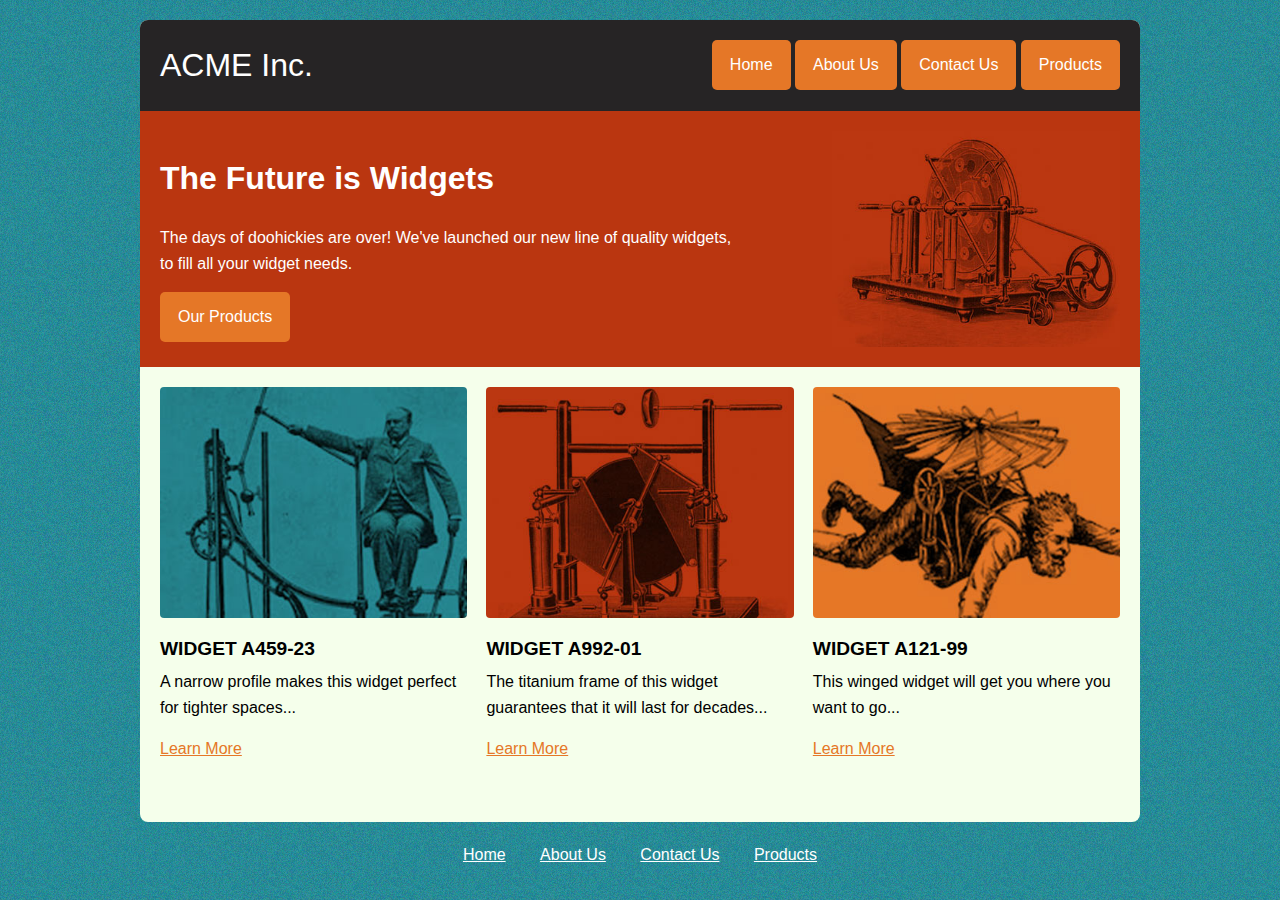
<file: solution/index.html>
<!doctype html>
<html>
<head>
    <meta charset="UTF-8">
    <title>Wdigets - Floats</title>
    <link rel="stylesheet" href="style.css">
</head>
<body>
    <div class="wrapper">
        <header id="site_header" class="clearfix">
            <a href="index.html" id="logo">ACME Inc.</a>
            <nav id="main_nav">
                <a href="index.html">Home</a>
                <a href="#">About Us</a>
                <a href="#">Contact Us</a>
                <a href="./products.html">Products</a>
            </nav>
        </header>
        <main>
            <section id="call_to_action" class="clearfix">
                <div>
                    <h1>The Future is Widgets</h1>
                    <p>The days of doohickies are over! We've launched our new line of quality widgets, to fill all your widget needs.</p>
                    <a href="">Our Products</a>
                </div>
                <img src="./img/widget-5.jpg" alt="Widget #5">
            </section>
            <section id="featured_products">
                <ul class="clearfix">
                    <li>
                        <img src="./img/widget-9.jpg" alt="Widget #9">
                        <h2>Widget A459-23</h2>
                        <p>A narrow profile makes this widget perfect for tighter spaces...</p>
                        <a href="./products.html">Learn More</a>
                    </li>
                    <li>
                        <img src="./img/widget-4.jpg" alt="Widget #4">
                        <h2>Widget A992-01</h2>
                        <p>The titanium frame of this widget guarantees that it will last for decades...</p>
                        <a href="./products.html">Learn More</a>
                    </li>
                    <li>
                        <img src="./img/widget-1.jpg" alt="Widget #1">
                        <h2>Widget A121-99</h2>
                        <p>This winged widget will get you where you want to go...</p>
                        <a href="./products.html">Learn More</a>
                    </li>
                </ul>
            </section>
        </main>
    </div>
    <footer id="site_footer">
        <nav>
            <a href="index.html">Home</a>
            <a href="#">About Us</a>
            <a href="#">Contact Us</a>
            <a href="products.html">Products</a>
        </nav>
    </footer>
</body>
</html>
</file>
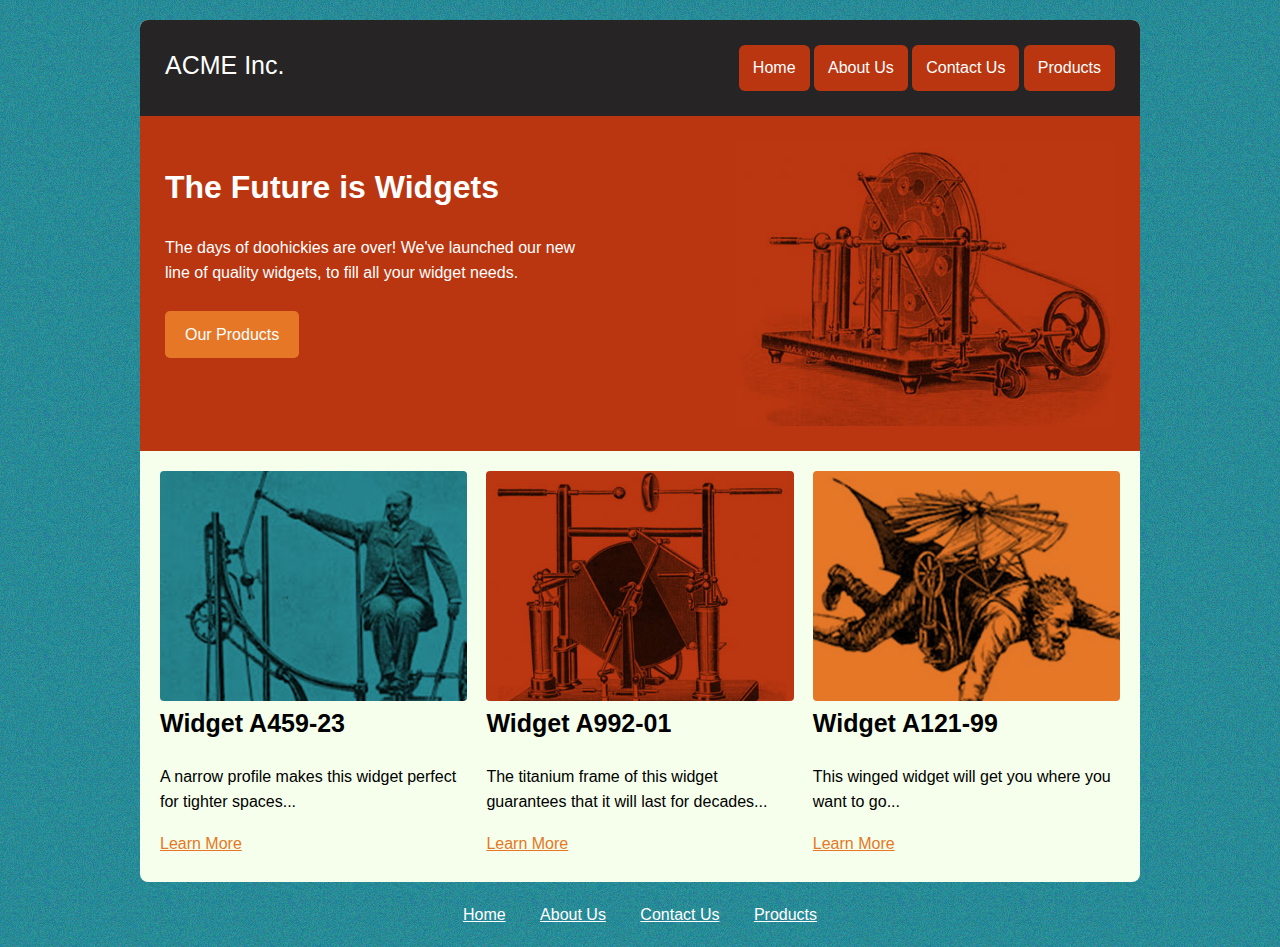
<file: starter_files/index.html>
<!doctype html>
<html>
<head>
    <meta charset="UTF-8">
    <title>Wdigets - Floats</title>
    <link rel="stylesheet" href="style.css">
</head>

<body>
    
    <div class="wrapper" class="clearfix">

        <header id="site_header">
            <a href="index.html" id="logo">ACME Inc.</a>
            <nav id="main_nav">
                <a href="index.html">Home</a>
                <a href="#">About Us</a>
                <a href="#">Contact Us</a>
                <a href="./products.html">Products</a>
            </nav>
        </header>

        <main>

            <section id="call_to_action" class="clearfix">
                <div>
                    <h1>The Future is Widgets</h1>
                    <p>The days of doohickies are over! We've launched our new line of quality widgets, to fill all your widget needs.</p>
                    <a href="">Our Products</a>
                </div>
                <img src="./img/widget-5.jpg" alt="Widget #5">
            </section>

            <section id="featured_products" class:"clearfix">
                <ul>

                    <li>
                        <img src="./img/widget-9.jpg" alt="Widget #9">
                        <h2>Widget A459-23</h2>
                        <p>A narrow profile makes this widget perfect for tighter spaces...</p>
                        <a href="./products.html">Learn More</a>
                    </li>

                    <li>
                        <img src="./img/widget-4.jpg" alt="Widget #4">
                        <h2>Widget A992-01</h2>
                        <p>The titanium frame of this widget guarantees that it will last for decades...</p>
                        <a href="./products.html">Learn More</a>
                    </li>

                    <li>
                        <img src="./img/widget-1.jpg" alt="Widget #1">
                        <h2>Widget A121-99</h2>
                        <p>This winged widget will get you where you want to go...</p>
                        <a href="./products.html">Learn More</a>
                    </li>

                </ul>
            </section>

        </main>
    </div>

    <footer id="site_footer">
        <nav class="clearfix">
            <a href="index.html">Home</a>
            <a href="#">About Us</a>
            <a href="#">Contact Us</a>
            <a href="products.html">Products</a>
        </nav>
    </footer>

</body>
</html>
</file>
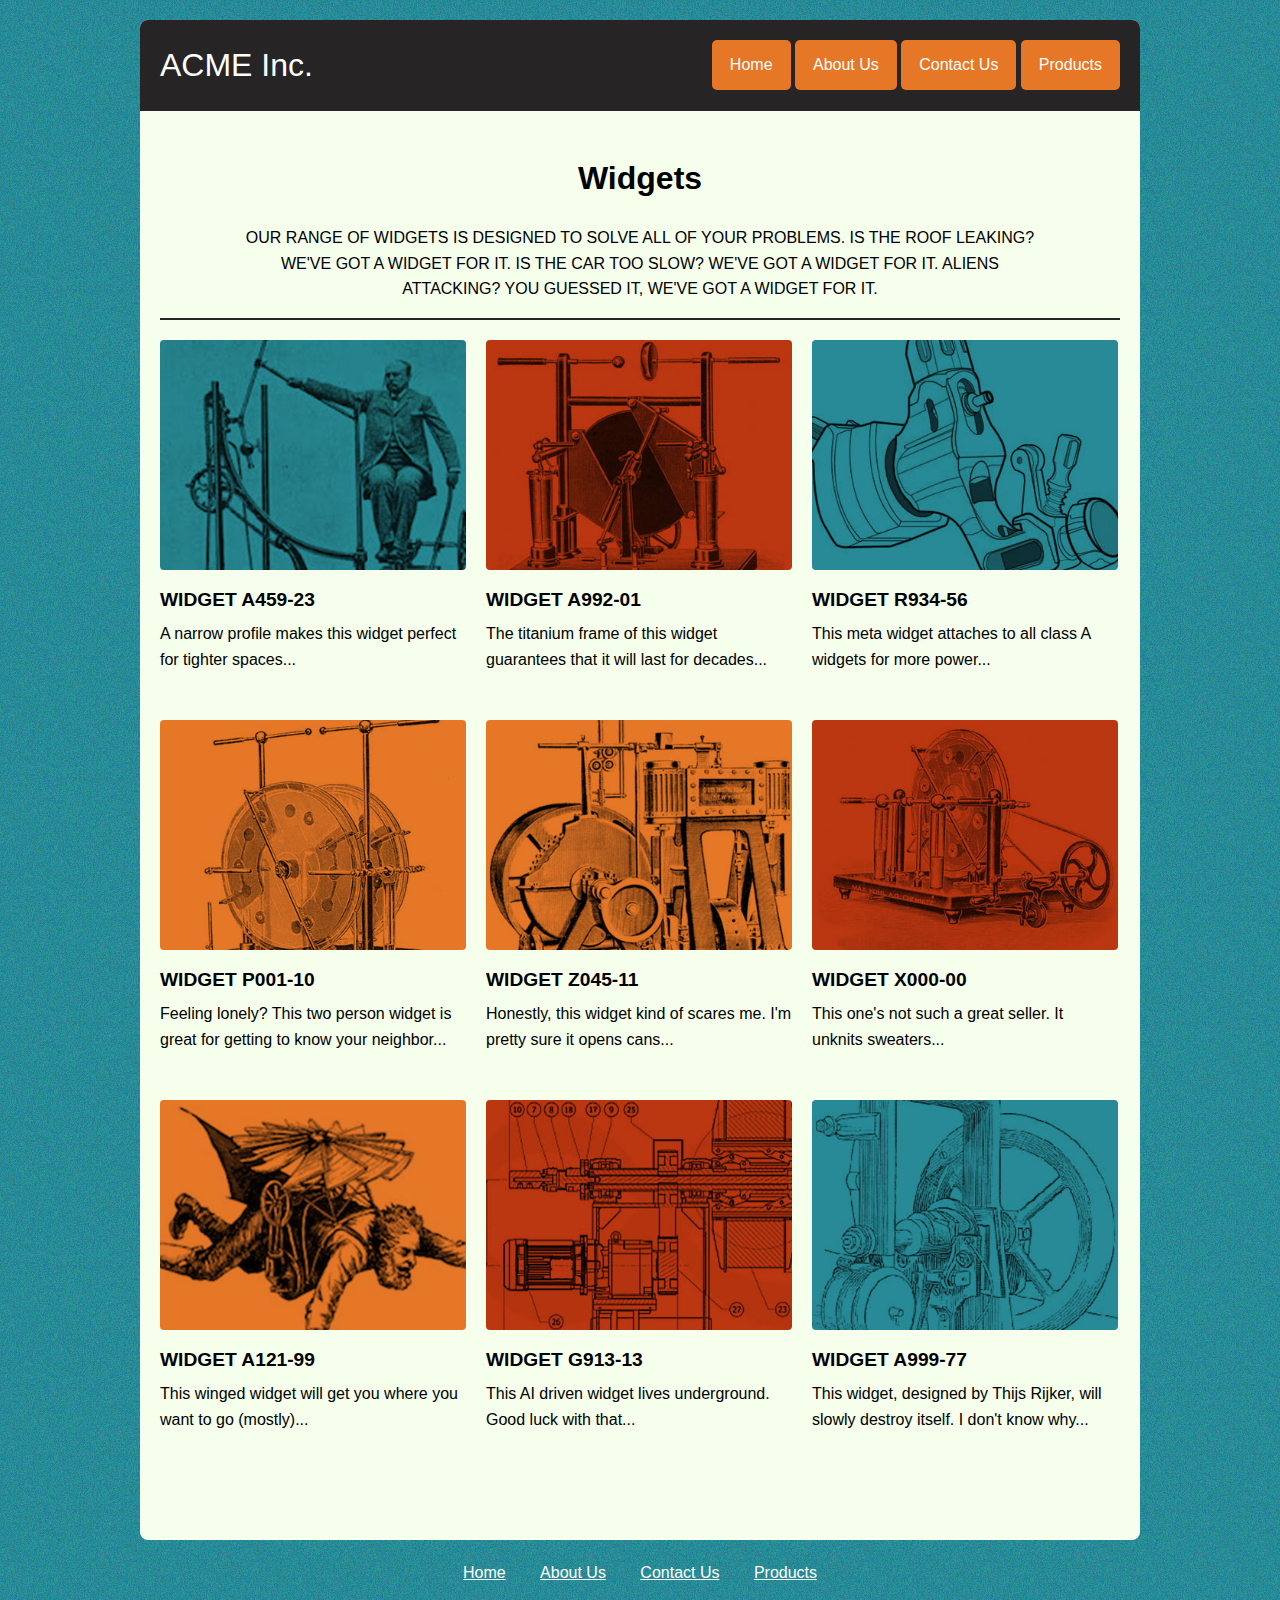
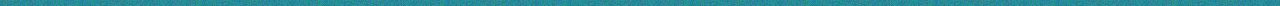
<file: solution/products.html>
<!doctype html>
<html>
<head>
    <meta charset="UTF-8">
    <title>Wdigets - Floats</title>
    <link rel="stylesheet" href="style.css">
</head>
<body>
    <div class="wrapper">
        <header id="site_header" class="clearfix">
            <a href="index.html" id="logo">ACME Inc.</a>
            <nav id="main_nav">
                <a href="index.html">Home</a>
                <a href="#">About Us</a>
                <a href="#">Contact Us</a>
                <a href="./products.html">Products</a>
            </nav>
        </header>
        <main>
            <section id="products">
                <header>
                    <h1>Widgets</h1>
                    <p>Our range of widgets is designed to solve all of your problems. Is the roof leaking? We've got a widget for it. Is the car too slow? We've got a widget for it. Aliens attacking? You guessed it, we've got a widget for it.</p>
                </header>
                <ul class="clearfix">
                    <li>
                        <img src="./img/widget-9.jpg" alt="Widget #9">
                        <h2>Widget A459-23</h2>
                        <p>A narrow profile makes this widget perfect for tighter spaces...</p>
                    </li>
                    <li>
                        <img src="./img/widget-4.jpg" alt="Widget #4">
                        <h2>Widget A992-01</h2>
                        <p>The titanium frame of this widget guarantees that it will last for decades...</p>
                    </li>
                    <li>
                        <img src="./img/widget-7.jpg" alt="Widget #7">
                        <h2>Widget R934-56</h2>
                        <p>This meta widget attaches to all class A widgets for more power...</p>
                    </li>
                    <li>
                        <img src="./img/widget-2.jpg" alt="Widget #2">
                        <h2>Widget P001-10</h2>
                        <p>Feeling lonely? This two person widget is great for getting to know your neighbor...</p>
                    </li>
                    <li>
                        <img src="./img/widget-3.jpg" alt="Widget #3">
                        <h2>Widget Z045-11</h2>
                        <p>Honestly, this widget kind of scares me. I'm pretty sure it opens cans...</p>
                    </li>
                    <li>
                        <img src="./img/widget-5.jpg" alt="Widget #5">
                        <h2>Widget X000-00</h2>
                        <p>This one's not such a great seller. It unknits sweaters...</p>
                    </li>
                    <li>
                        <img src="./img/widget-1.jpg" alt="Widget #1">
                        <h2>Widget A121-99</h2>
                        <p>This winged widget will get you where you want to go (mostly)...</p>
                    </li>
                    <li>
                        <img src="./img/widget-6.jpg" alt="Widget #6">
                        <h2>Widget G913-13</h2>
                        <p>This AI driven widget lives underground. Good luck with that...</p>
                    </li>
                    <li>
                        <img src="./img/widget-8.jpg" alt="Widget #8">
                        <h2>Widget A999-77</h2>
                        <p>This widget, designed by Thijs Rijker, will slowly destroy itself. I don't know why...</p>
                    </li>
                </ul>
            </section>
        </main>
    </div>
    <footer id="site_footer">
        <nav>
            <a href="index.html">Home</a>
            <a href="#">About Us</a>
            <a href="#">Contact Us</a>
            <a href="products.html">Products</a>
        </nav>
    </footer>
</body>
</html>
</file>
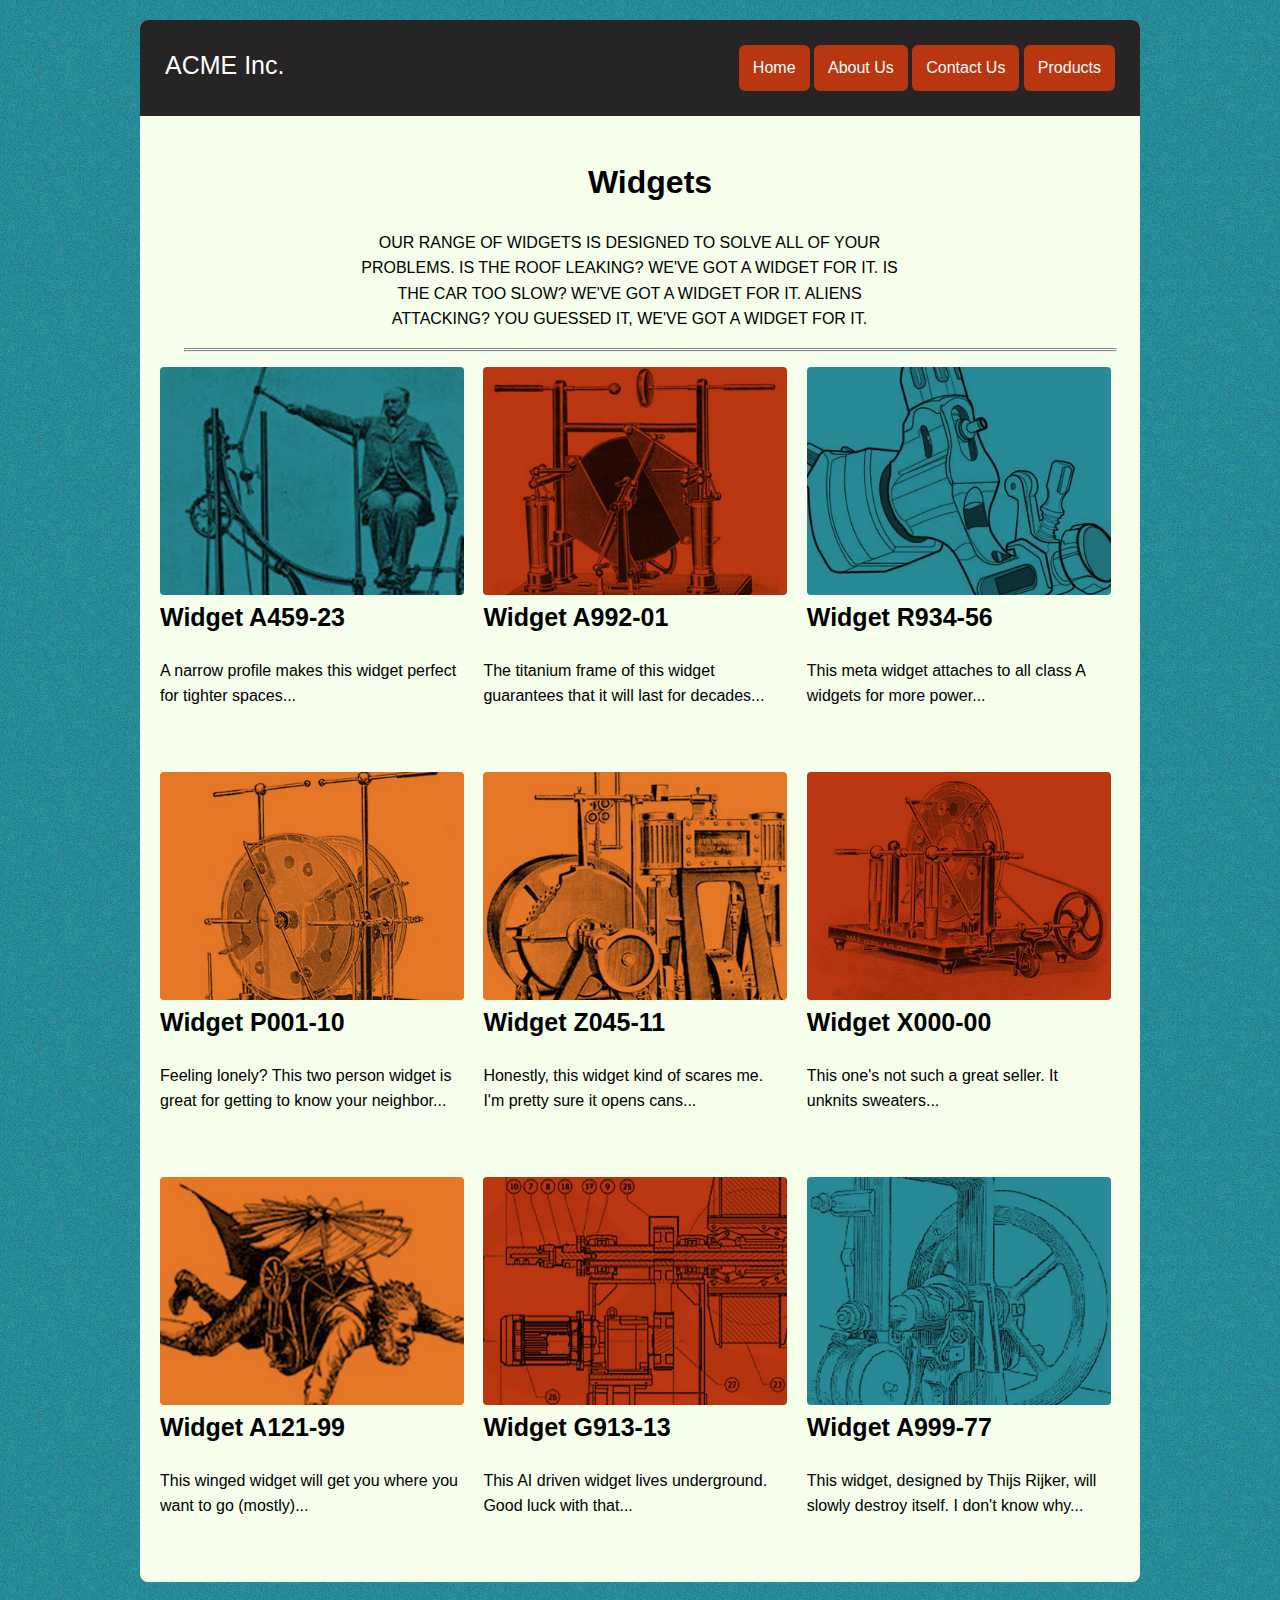
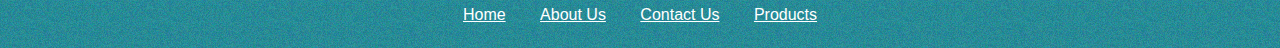
<file: starter_files/products.html>
<!doctype html>
<html>
<head>
    <meta charset="UTF-8">
    <title>Wdigets - Floats</title>
    <link rel="stylesheet" href="style.css">
</head>

<body>

    <div class="wrapper">
        <header id="site_header">
            <a href="index.html" id="logo">ACME Inc.</a>
            <nav id="main_nav">
                <a href="index.html">Home</a>
                <a href="#">About Us</a>
                <a href="#">Contact Us</a>
                <a href="./products.html">Products</a>
            </nav>
        </header>

        <main>

            <section id="products" class:"clearfix">

                <header>
                    <h1>Widgets</h1>
                    <p>Our range of widgets is designed to solve all of your problems. Is the roof leaking? We've got a widget for it. Is the car too slow? We've got a widget for it. Aliens attacking? You guessed it, we've got a widget for it.</p>
                </header>

                <hr>

                <ul>
                    <li>
                        <img src="./img/widget-9.jpg" alt="Widget #9">
                        <h2>Widget A459-23</h2>
                        <p>A narrow profile makes this widget perfect for tighter spaces...</p>
                    </li>

                    <li>
                        <img src="./img/widget-4.jpg" alt="Widget #4">
                        <h2>Widget A992-01</h2>
                        <p>The titanium frame of this widget guarantees that it will last for decades...</p>
                    </li>

                    <li>
                        <img src="./img/widget-7.jpg" alt="Widget #7">
                        <h2>Widget R934-56</h2>
                        <p>This meta widget attaches to all class A widgets for more power...</p>
                    </li>

                    <li>
                        <img src="./img/widget-2.jpg" alt="Widget #2">
                        <h2>Widget P001-10</h2>
                        <p>Feeling lonely? This two person widget is great for getting to know your neighbor...</p>
                    </li>

                    <li>
                        <img src="./img/widget-3.jpg" alt="Widget #3">
                        <h2>Widget Z045-11</h2>
                        <p>Honestly, this widget kind of scares me. I'm pretty sure it opens cans...</p>
                    </li>

                    <li>
                        <img src="./img/widget-5.jpg" alt="Widget #5">
                        <h2>Widget X000-00</h2>
                        <p>This one's not such a great seller. It unknits sweaters...</p>
                    </li>

                    <li>
                        <img src="./img/widget-1.jpg" alt="Widget #1">
                        <h2>Widget A121-99</h2>
                        <p>This winged widget will get you where you want to go (mostly)...</p>
                    </li>

                    <li>
                        <img src="./img/widget-6.jpg" alt="Widget #6">
                        <h2>Widget G913-13</h2>
                        <p>This AI driven widget lives underground. Good luck with that...</p>
                    </li>

                    <li>
                        <img src="./img/widget-8.jpg" alt="Widget #8">
                        <h2>Widget A999-77</h2>
                        <p>This widget, designed by Thijs Rijker, will slowly destroy itself. I don't know why...</p>
                    </li>
                </ul>
                
            </section>

        </main>
    </div>

    <footer id="site_footer">
        <nav>
            <a href="index.html">Home</a>
            <a href="#">About Us</a>
            <a href="#">Contact Us</a>
            <a href="products.html">Products</a>
        </nav>
    </footer>
</body>
</html>
</file>
<file: solution/style.css>
/*
FONT-FAMILY STACK:

Helvetica, Arial, sans-serif

COLORS:

red:    #BA3610
orange: #E57727
blue:   #278A96
black:  #132226
brown:  #262425
white:  #F5FFEB
*/

/*************************/
/**** GENERIC STYLES *****/
/*************************/
.clearfix:after {
    content:"";
    display:block;
    clear:both;
}
body{
    font-family: Helvetica, Arial, sans-serif;
    background-image: url( "./img/bg.jpg" );
    line-height: 1.6;
    margin: 0;
    padding-top: 20px;
}
img{
    max-width: 100%;
    display: block;
    margin: 0;
    padding: 0;
}
.wrapper{
    background-color: #F5FFEB;
    width: 1000px;
    margin: 0 auto;
    border-radius: 8px;
    overflow: hidden;
}

/*************************/
/**** HEADER STYLES ******/
/*************************/
#site_header{
    background-color: #262425;
    padding: 20px;
}
#logo{
    color: white;
    text-decoration: none;
    font-size: 2em;
    float: left;
    width: 20%;
}
#main_nav{
    float: right;
    width: 80%;
    text-align: right;
}
#main_nav a{
    background-color: #E57727;
    display: inline-block;
    padding: 12px 18px;
    text-decoration: none;
    color: white;
    border-radius: 5px;
}
#main_nav a:hover{
    background-color: #BA3610;
}

/*********************************/
/**** CALL TO ACTION STYLES ******/
/*********************************/
#call_to_action{
    background-color: #BA3610;
    padding: 20px;
}
#call_to_action div{
    float: left;
    width: 60%;
}
#call_to_action h1, #call_to_action p{
    color: white;
}
#call_to_action img{
    float: right;
    width: 30%;
}
#call_to_action a{   
    background-color: #E57727;
    display: inline-block;
    padding: 12px 18px;
    text-decoration: none;
    color: white;
    border-radius: 5px;
}
#call_to_action a:hover{
    background-color: #278A96;
} 

/***************************/
/**** FEATURED STYLES ******/
/***************************/
#featured_products{
    padding: 20px;
    margin-bottom: 40px;
}
#featured_products ul{
    list-style: none;
    padding: 0;
    margin: 0;
}
#featured_products li{
    float: left;
    width: 32%;
    margin-right: 2%;
}
#featured_products li:last-child{
    float: right;
    margin-right: 0;
}
#featured_products li img{
    border-radius: 4px;
}
#featured_products h2{
    margin-bottom: 5px;
    text-transform: uppercase;
    font-size: 1.2em;
}
#featured_products p{
    margin-top: 0;
}
#featured_products a{
    color: #E57727;
}
#featured_products a:hover{
    color: #278A96;
}

/*************************/
/**** FOOTER STYLES ******/
/*************************/
#site_footer{
    width: 1000px;
    margin: 0 auto;
}
#site_footer nav{
    text-align: center;
    padding: 20px 0;
}
#site_footer nav a{
    display: inline-block;
    color: white;
    padding: 0 15px;
}
#site_footer nav a:hover{
    color: #132226;
}

/*******************************/
/**** PRODUCT PAGE STYLES ******/
/*******************************/
#products{
    padding: 20px 0 20px 20px;
    margin-bottom: 40px;
}
#products header{
    text-align: center;
    margin-right: 20px;
    margin-bottom: 20px;
    padding: 0 80px;
    border-bottom: 2px solid #262425;
}
#products header p{
    text-transform: uppercase;
}
#products ul{
    list-style: none;
    padding: 0;
    margin: 0;
}
#products li{
    float: left;
    width: 306px;
    height: 380px;
    padding-right: 20px;
}
#products li img{
    border-radius: 4px;
}
#products li h2{
    margin-bottom: 5px;
    text-transform: uppercase;
    font-size: 1.2em;
}
#products p{
    margin-top: 0;
}
</file>
<file: starter_files/style.css>
/*
FONT-FAMILY STACK:

Helvetica, Arial, sans-serif

COLORS:

red:    #BA3610
orange: #E57727
blue:   #278A96
black:  #132226
brown:  #262425
white:  #F5FFEB
*/

/*************************/
/**** GENERIC STYLES *****/
/*************************/
.clearfix:after {
    content:"";
    display:block;
    clear:both;
}

body{
    font-family: Helvetica, Arial, sans-serif;
    background-image: url( "./img/bg.jpg" );
    line-height: 1.6;
    margin: 0;
    padding-top: 20px;
}

img{
    max-width: 100%;
    display: block;
    margin: 0;
    padding: 0;
}

.wrapper{
    background-color: #F5FFEB;
    width: 1000px;
    /** TODO 1: Center the site on the screen
    Setting the width of a block-level element will prevent it from stretching out to the edges of its container to the left and right. Then, you can set the left and right margins to auto to horizontally center that element within its container. The element will take up the width you specify, then the remaining space will be split evenly between the two margins. */
    margin: 0px auto;
    /* this gives us rounded corners */
    border-radius: 8px;
    overflow: hidden;
}

/*************************/
/**** HEADER STYLES ******/
/*************************/
#site_header{
    background-color: #262425;
    padding: 25px;
}

/* TODO: Arrange the logo and navigation links into a row */

#logo{
    color: white;
    text-decoration: none;
    font-size: 25px;
    /* keeps our logo left */
    float: left;
    width: 30%;
}

#main_nav{
    width: 70%;
    /* tried floating right but that loses half the nav bar
       so inline-block pushed the bar down so all of it could be seen */
    /*float: right;*/
    display: inline-block;
    /* without this the buttons flow right after the logo since we're inline-block  */
    text-align: right;
}

#main_nav a{
    display: inline-block;
    padding: 10px 14px;
    text-decoration: none;
    color: white;
    border-radius: 6px;
    background-color: #BA3610;
}
#main_nav a:hover{
    background-color: #278A96;
}

/*********************************/
/**** CALL TO ACTION STYLES ******/
/*********************************/

#call_to_action{
    background-color: #BA3610;
    padding: 25px;
}

/**
    TODO 2:
    float the block of text
    and the image into columns
    The text column should be wider than
    the image column
**/

/* without a 'clearfix' above it, none of this crap works */

#call_to_action div{
    /* floats text left and constrains it's width */
    float: left;
    width: 45%;
}

#call_to_action img{
    /* floats image right and constrains its size  */
    float: right;
    width: 40%;
}

#call_to_action h1 {
    color: white;
}

/* adds some space between the text and the 'our products' button */
#call_to_action p {
    color: white;
    padding-bottom: 20px;
}
#call_to_action a{   
    background-color: #E57727;
    /* padding increases/decreases button size */
    padding: 15px 20px;
    text-decoration: none;
    color: white;
    /* rounds/smooths the borders */
    border-radius: 5px;
}
#call_to_action a:hover{
    background-color: #278A96;
} 

/***************************/
/**** FEATURED STYLES ******/
/***************************/

#featured_products{

    /*float: left;*/
    padding: 20px;
    margin-bottom: 60px;
}

#featured_products ul{
    list-style: none;
    padding: 0;
    margin: 0;
}

/**
    TODO 3:
    float the three list items
    into equal columns
    The last column will need some special
    styling to make things fit correctly
**/

#featured_products li{
    /* NOTE: I achieved a similar affect with inline-block with different width/margin but I kept it 
       floated left so it could be as close to the mockup as possible */    
    /*display: inline-block;*/
    float: left;
    width: 32%;
    margin-right: 2%;
    margin-bottom: 25px;
}

#featured_products li:last-child{
    /* this one confused me so I had to look at the solution */
    float: right;
    margin-right: 0px;
}

#featured_products li img{
    border-radius: 4px;
}

#featured_products h2{
    padding: 0px;
    margin-top: 2px;
    font-size: 25px;
}

#featured_products p{
    margin-top: 0;
}

#featured_products a{
    color: #E57727;
}

#featured_products a:hover{
    color: #278A96;
}

/*************************/
/**** FOOTER STYLES ******/
/*************************/

#site_footer{
    width: 1000px;
    margin: 0 auto;
}

#site_footer nav{
    text-align: center;
    padding: 20px 0;
}

#site_footer nav a{
    display: inline-block;
    color: white;
    padding: 0 15px;
}

#site_footer nav a:hover{
    color: #132226;
}

/*******************************/
/**** PRODUCT PAGE STYLES ******/
/*******************************/

#products{
    padding: 20px 0 20px 20px;
    margin-bottom: 40px;
}

#products header{   
    text-align: center; 
    /* TODO 5: Style the product list header to match the mockup */
}

#products header p{
    width: 55%;
    padding-left: 200px;
    text-transform: uppercase;
}

hr {
    width: 95%;
    border-top: 3px double #8c8b8b;
    margin-bottom: 15px;
}

#products ul{
    list-style: none;
    padding: 0;
    margin: 0;
}

/**
    TODO 3:
    float the nine list items into a 3 column grid
    The columns should be equal
**/

#products li{
    /* Height is set to stabalize the grid */
    height: 380px;
    float: left;
    width: 31%;
    margin-right: 2%;
    margin-bottom: 25px;
}

#products li img{
    border-radius: 4px;
}

#products li h2{
    padding: 0px;
    margin-top: 2px;
    font-size: 25px;
}

#products p{
    margin-top: 0;
}
</file>
